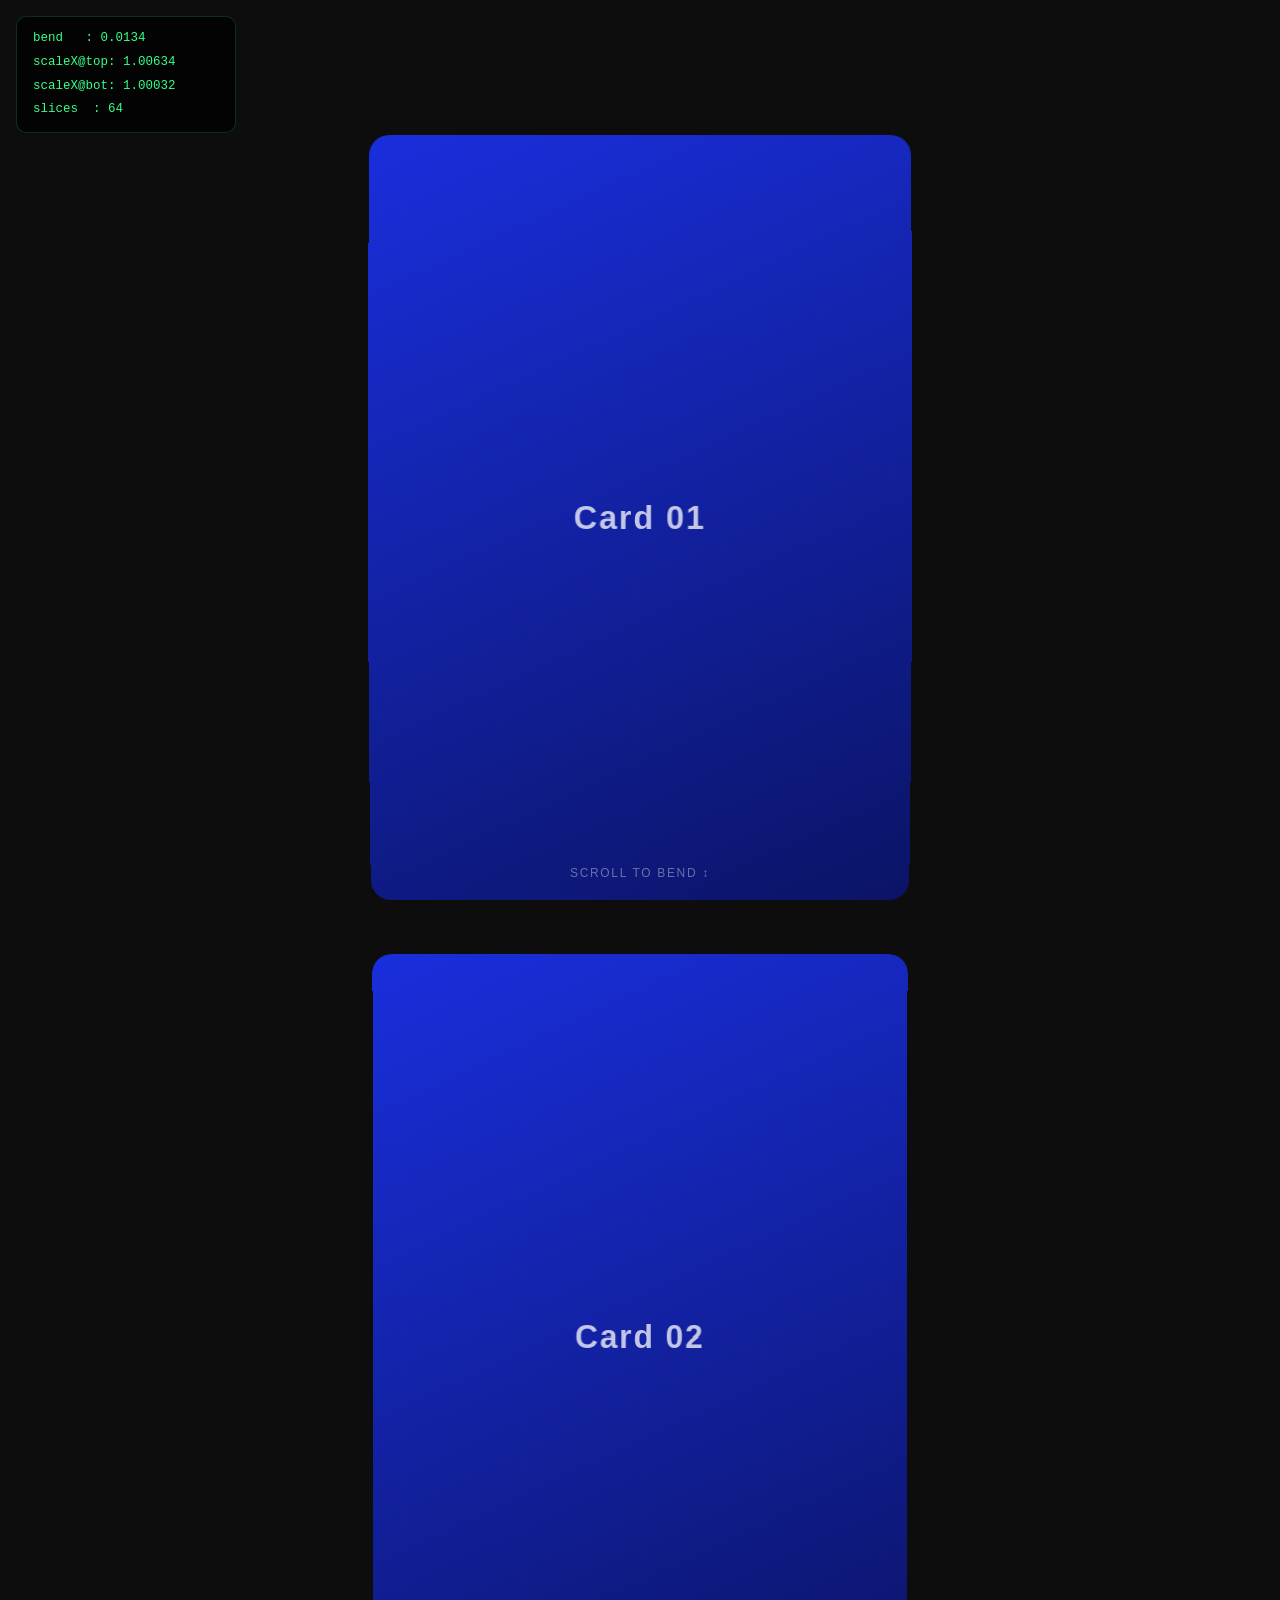
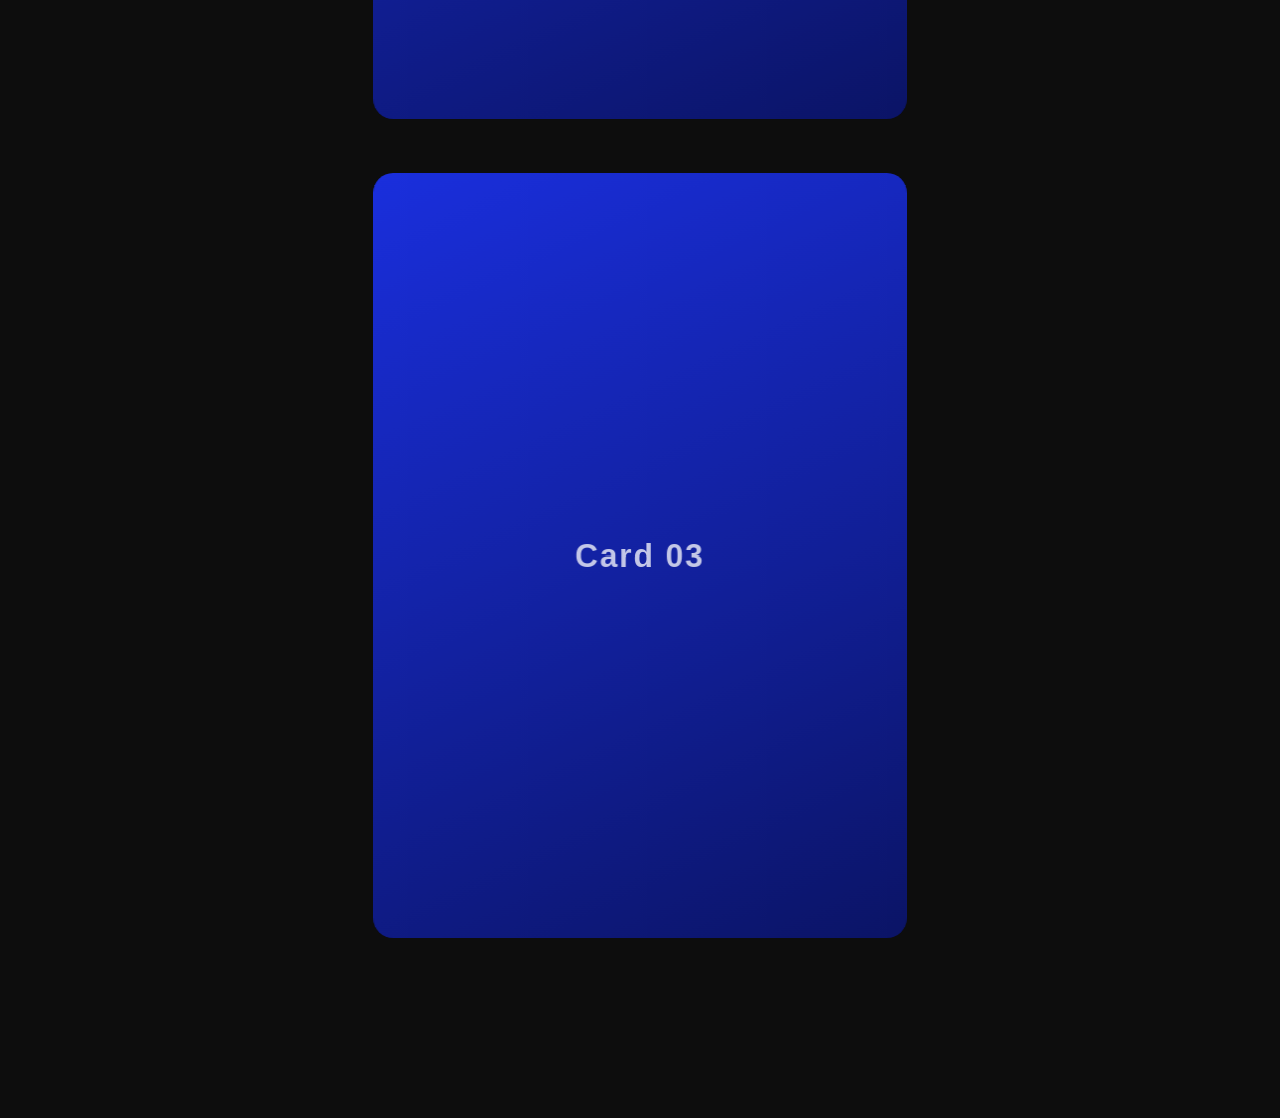
<file: bend-demo.html>
<!DOCTYPE html>
<html lang="zh-CN">
<head>
  <meta charset="UTF-8">
  <meta name="viewport" content="width=device-width, initial-scale=1.0">
  <title>Bend Scroll — CSS 圆柱弯曲 Demo</title>
  <style>
    *, *::before, *::after { box-sizing: border-box; margin: 0; padding: 0; }

    html, body {
      background: #0d0d0d;
      color: #fff;
      font-family: 'Inter', 'Helvetica Neue', sans-serif;
      font-size: 15px;
      /* 原生滚动，applyBendScroll 不 pin，纯视觉叠加 */
    }

    /* ---- 卡片容器：3 张实色占位卡 ---- */
    #cards-wrap {
      display: flex;
      flex-direction: column;
      align-items: center;
      gap: 6vh;
      padding: 15vh 0 20vh;
    }

    .demo-card {
      width: 42vw;
      height: 85vh;
      border-radius: 20px;
      position: relative;          /* buildSlices 依赖相对定位 */
      display: flex;
      align-items: center;
      justify-content: center;
      font-size: clamp(1.4rem, 2.5vw, 2.2rem);
      font-weight: 700;
      letter-spacing: 0.06em;
      color: rgba(255, 255, 255, 0.75);
      user-select: none;
    }

    .demo-card:nth-child(1) {
      background: linear-gradient(155deg, #1a2fdd 0%, #0b1466 100%);
    }
    .demo-card:nth-child(2) {
      background: linear-gradient(155deg, #cc2424 0%, #7a0d0d 100%);
    }
    .demo-card:nth-child(3) {
      background: linear-gradient(155deg, #1fa64a 0%, #0b5c22 100%);
    }

    /* ---- Debug 面板 ---- */
    #dbg {
      position: fixed;
      top: 16px;
      left: 16px;
      background: rgba(0, 0, 0, 0.72);
      color: #33ff88;
      font-family: 'Courier New', 'SF Mono', monospace;
      font-size: 12.5px;
      line-height: 1.9;
      padding: 10px 16px;
      border-radius: 10px;
      z-index: 9999;
      pointer-events: none;
      backdrop-filter: blur(6px);
      -webkit-backdrop-filter: blur(6px);
      border: 1px solid rgba(51, 255, 136, 0.18);
      min-width: 220px;
    }

    /* ---- 使用提示 ---- */
    #hint {
      position: fixed;
      bottom: 20px;
      left: 50%;
      transform: translateX(-50%);
      font-size: 12px;
      letter-spacing: 0.14em;
      color: rgba(255, 255, 255, 0.38);
      pointer-events: none;
      text-transform: uppercase;
    }
  </style>
</head>
<body>

  <div id="cards-wrap">
    <div class="demo-card">Card 01</div>
    <div class="demo-card">Card 02</div>
    <div class="demo-card">Card 03</div>
  </div>

  <div id="dbg">
    bend: —<br>
    scaleX@top: —<br>
    scaleX@bot: —<br>
    slices: —
  </div>

  <div id="hint">scroll to bend ↕</div>

  <script src="js/bend-scroll.js"></script>
  <script>
    /* 启动圆柱弯曲，覆盖两个参数以获得更明显的演示效果 */
    var bendInstance = applyBendScroll(
      document.getElementById('cards-wrap'),
      { BEND_MAX: 0.22, GAIN: 0.038 }
    );

    /* ---- Debug 读出：采样第一张卡的顶/底切片 transform ---- */
    var dbg = document.getElementById('dbg');

    function extractScaleX(el) {
      var m = (el.style.transform || '').match(/scaleX\(([^)]+)\)/);
      return m ? parseFloat(m[1]).toFixed(5) : '?';
    }

    /* bend 在模块内部，通过顶部切片反推：
       scaleX = 1 + bend * d²  →  bend ≈ (scaleX - 1) / d²
       顶部切片 d 约为 -(1 + cardTopPx/halfVh)，受视口高度变化；
       这里直接展示 scaleX 值，偏离 1.0 越多代表弯曲越强 */
    (function dbgLoop() {
      requestAnimationFrame(dbgLoop);

      /* 取第一张卡的 bend-wrapper */
      var wrap = document.querySelector('.bend-wrapper');
      if (!wrap) {
        dbg.innerHTML = 'initializing…';
        return;
      }
      var slices = wrap.querySelectorAll('.bend-slice');
      if (!slices.length) {
        dbg.innerHTML = 'no slices';
        return;
      }

      var topScale = extractScaleX(slices[0]);
      var botScale = extractScaleX(slices[slices.length - 1]);

      /* 从顶部切片推算 bend（近似，仅调试用） */
      var topSX = parseFloat(topScale);
      var card = wrap.parentNode;
      var rect = card.getBoundingClientRect();
      var halfVh = window.innerHeight * 0.5;
      var sliceH = card.offsetHeight / slices.length;
      var topCY = rect.top + 0.5 * sliceH;
      var d = (topCY - halfVh) / halfVh;
      d = Math.max(-1.3, Math.min(1.3, d));
      var inferredBend = d !== 0 ? ((topSX - 1) / (d * d)).toFixed(4) : '—';

      dbg.innerHTML =
        'bend&nbsp;&nbsp;&nbsp;: ' + inferredBend + '<br>' +
        'scaleX@top: ' + topScale + '<br>' +
        'scaleX@bot: ' + botScale + '<br>' +
        'slices&nbsp;&nbsp;: ' + slices.length;
    })();
  </script>
</body>
</html>
</file>
